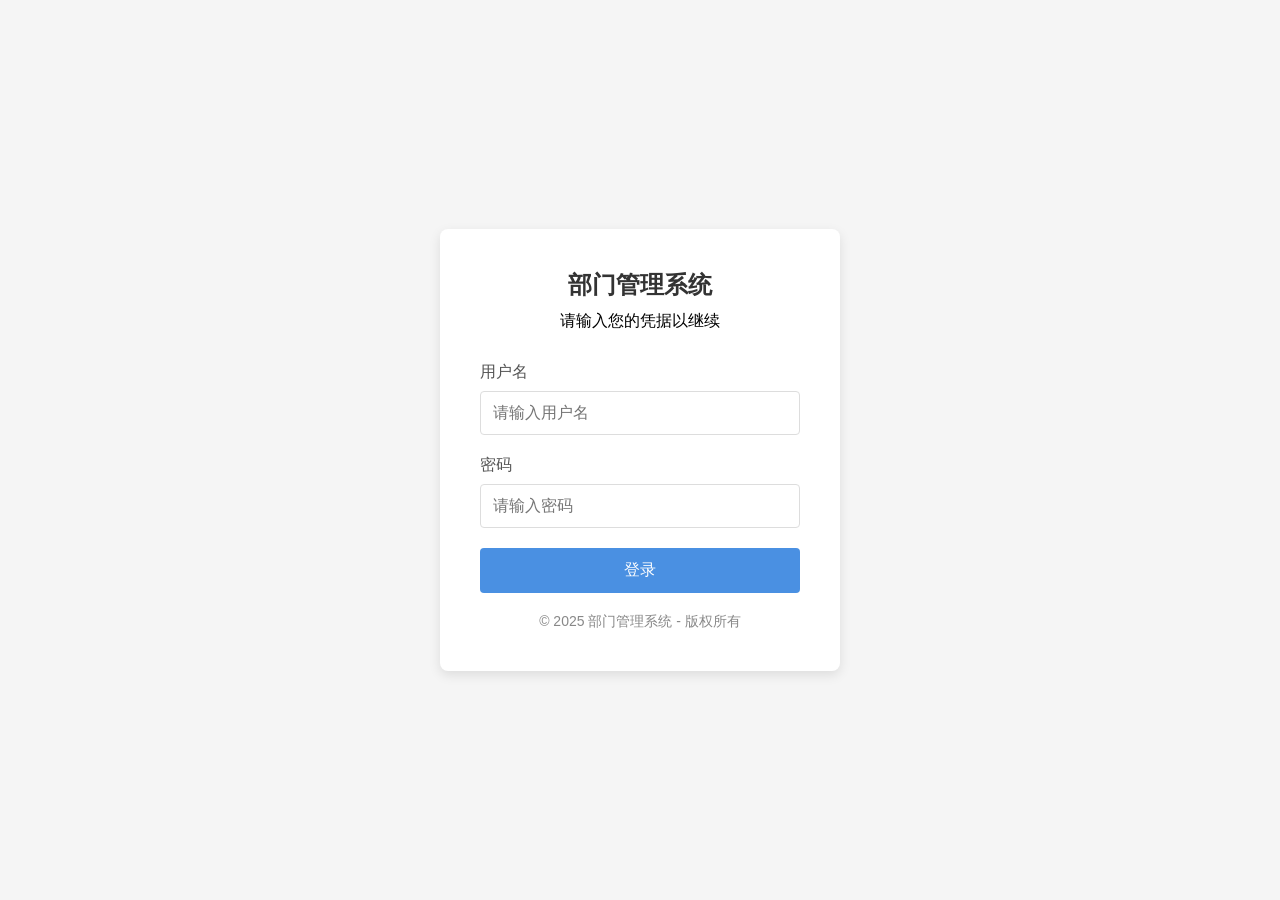
<file: web09/web/index.html>
<!DOCTYPE html>
<html lang="zh-CN">
<head>
    <meta charset="UTF-8">
    <meta name="viewport" content="width=device-width, initial-scale=1.0">
    <title>部门管理系统 - 登录</title>
    <style>
        * {
            margin: 0;
            padding: 0;
            box-sizing: border-box;
            font-family: 'Arial', sans-serif;
        }
        body {
            background-color: #f5f5f5;
            display: flex;
            justify-content: center;
            align-items: center;
            height: 100vh;
        }
        .login-container {
            background-color: white;
            padding: 40px;
            border-radius: 8px;
            box-shadow: 0 4px 12px rgba(0, 0, 0, 0.1);
            width: 400px;
        }
        .login-header {
            text-align: center;
            margin-bottom: 30px;
        }
        .login-header h1 {
            color: #333;
            font-size: 24px;
            margin-bottom: 10px;
        }
        .form-group {
            margin-bottom: 20px;
        }
        .form-group label {
            display: block;
            margin-bottom: 8px;
            color: #555;
            font-weight: 500;
        }
        .form-group input {
            width: 100%;
            padding: 12px;
            border: 1px solid #ddd;
            border-radius: 4px;
            font-size: 16px;
            transition: border-color 0.3s;
        }
        .form-group input:focus {
            border-color: #4a90e2;
            outline: none;
        }
        .login-btn {
            width: 100%;
            padding: 12px;
            background-color: #4a90e2;
            color: white;
            border: none;
            border-radius: 4px;
            font-size: 16px;
            cursor: pointer;
            transition: background-color 0.3s;
        }
        .login-btn:hover {
            background-color: #3a7bc8;
        }
        .footer {
            text-align: center;
            margin-top: 20px;
            color: #888;
            font-size: 14px;
        }
    </style>
</head>
<body>
    <div class="login-container">
        <div class="login-header">
            <h1>部门管理系统</h1>
            <p>请输入您的凭据以继续</p>
        </div>
        <form action="#" method="post">
            <div class="form-group">
                <label for="username">用户名</label>
                <input type="text" id="username" name="username" placeholder="请输入用户名" required>
            </div>
            <div class="form-group">
                <label for="password">密码</label>
                <input type="password" id="password" name="password" placeholder="请输入密码" required>
            </div>
            <button type="submit" class="login-btn">登录</button>
        </form>
        <div class="footer">
            <p>© 2025 部门管理系统 - 版权所有</p>
        </div>
    </div>
</body>
</html>
</file>
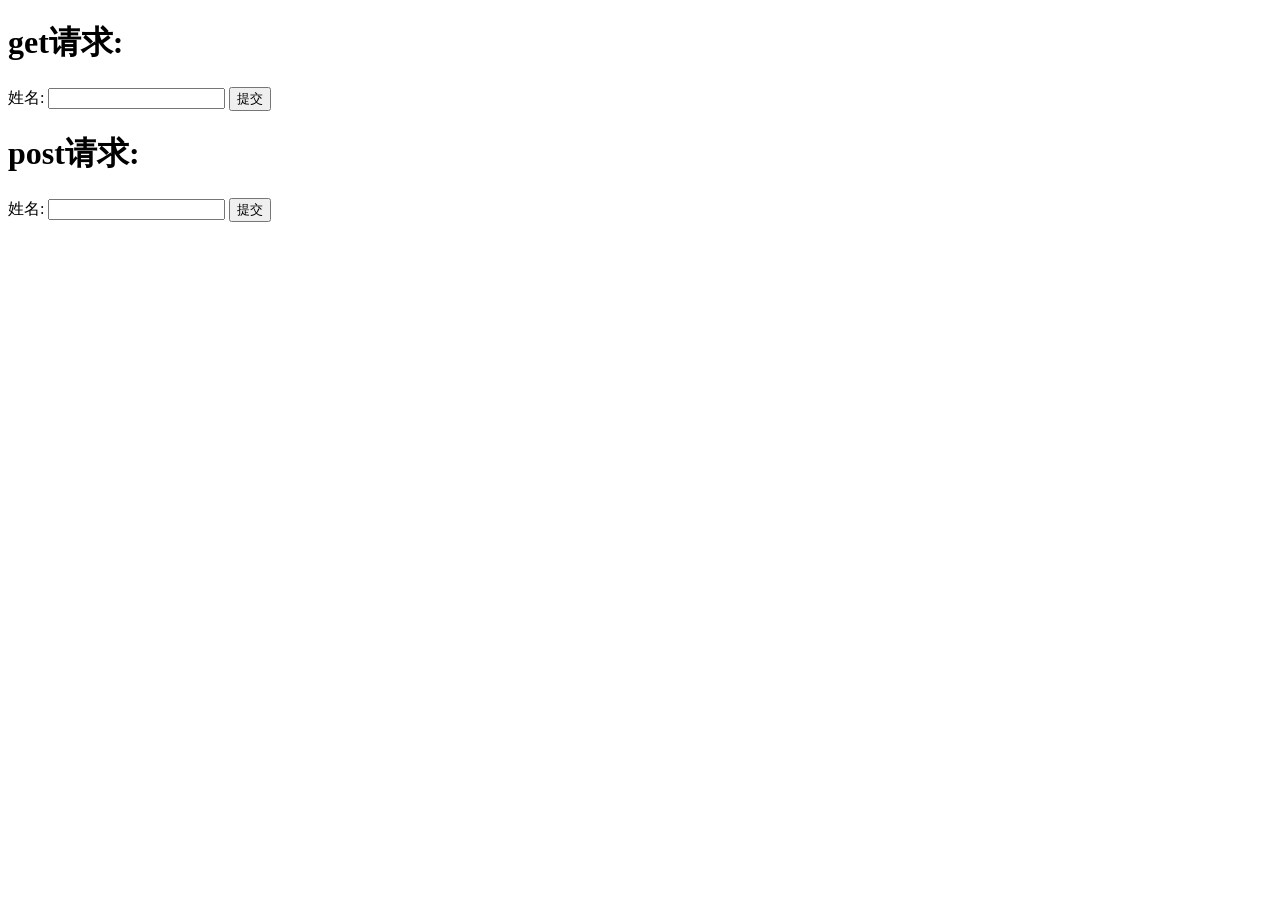
<file: web07/web/a.html>
<!DOCTYPE html>
<html lang="en">
<head>
    <meta charset="UTF-8">
    <title>Title</title>
</head>
<body>

<h1>get请求: </h1>
<form action="/web07_generic/save2" method="get">
    姓名: <input type="text" name="username">
    <button>提交</button>
</form>

<h1>post请求: </h1>
<form action="/web07_generic/save2" method="post">
    姓名: <input type="text" name="username">
    <button>提交</button>
</form>

</body>
</html>
</file>
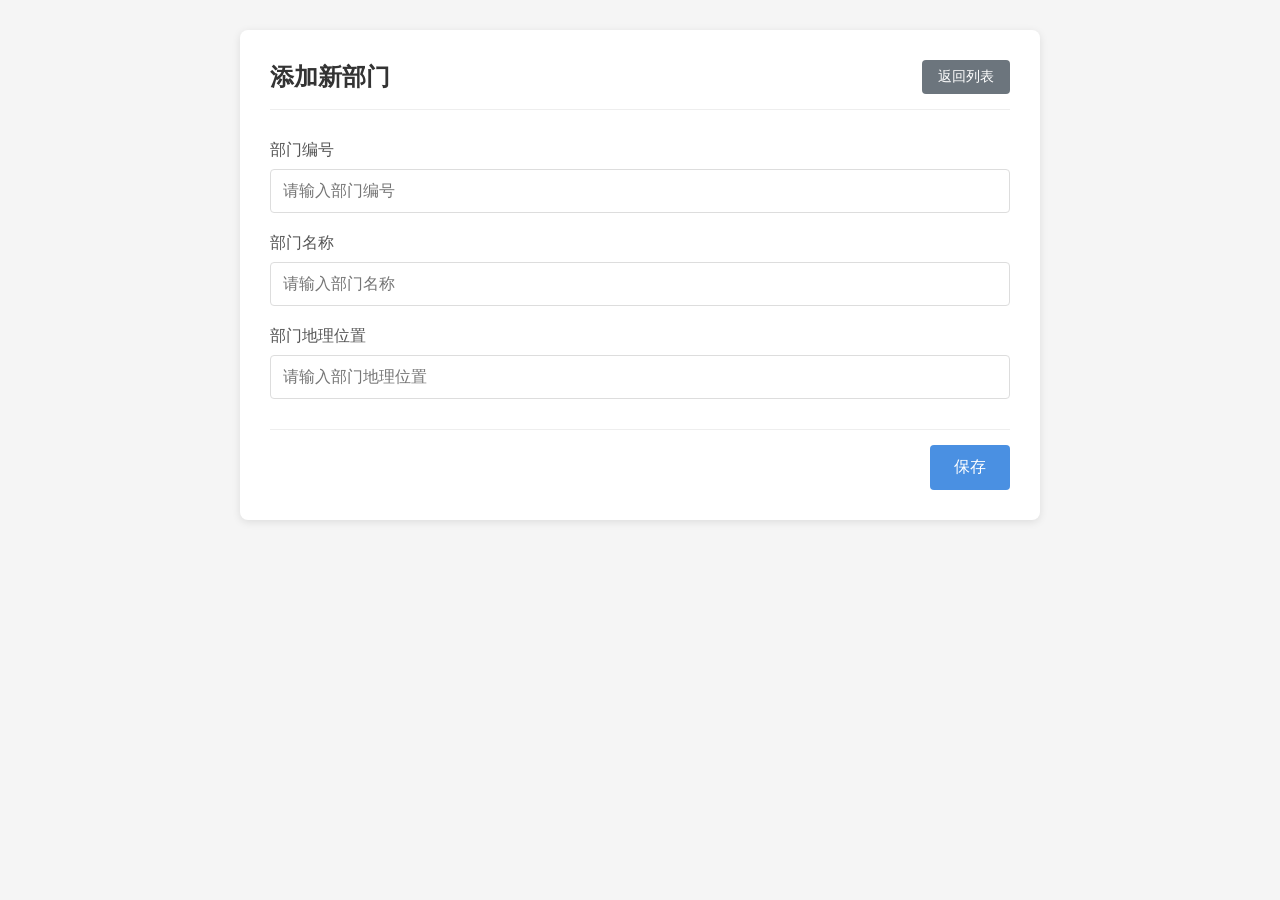
<file: web09/web/add.html>
<!DOCTYPE html>
<html lang="zh-CN">
<head>
    <meta charset="UTF-8">
    <meta name="viewport" content="width=device-width, initial-scale=1.0">
    <title>部门管理系统 - 添加部门</title>
    <style>
        * {
            margin: 0;
            padding: 0;
            box-sizing: border-box;
            font-family: 'Arial', sans-serif;
        }
        body {
            background-color: #f5f5f5;
        }
        .container {
            max-width: 800px;
            margin: 30px auto;
            padding: 30px;
            background-color: white;
            border-radius: 8px;
            box-shadow: 0 2px 8px rgba(0, 0, 0, 0.1);
        }
        .header {
            display: flex;
            justify-content: space-between;
            align-items: center;
            margin-bottom: 30px;
            padding-bottom: 15px;
            border-bottom: 1px solid #eee;
        }
        .header h1 {
            color: #333;
            font-size: 24px;
        }
        .back-btn {
            padding: 8px 16px;
            background-color: #6c757d;
            color: white;
            border: none;
            border-radius: 4px;
            cursor: pointer;
            text-decoration: none;
            font-size: 14px;
            transition: background-color 0.3s;
        }
        .back-btn:hover {
            background-color: #5a6268;
        }
        .form-group {
            margin-bottom: 20px;
        }
        .form-group label {
            display: block;
            margin-bottom: 8px;
            color: #555;
            font-weight: 500;
        }
        .form-group input, .form-group select {
            width: 100%;
            padding: 12px;
            border: 1px solid #ddd;
            border-radius: 4px;
            font-size: 16px;
            transition: border-color 0.3s;
        }
        .form-group input:focus, .form-group select:focus {
            border-color: #4a90e2;
            outline: none;
        }
        .submit-btn {
            padding: 12px 24px;
            background-color: #4a90e2;
            color: white;
            border: none;
            border-radius: 4px;
            cursor: pointer;
            font-size: 16px;
            transition: background-color 0.3s;
        }
        .submit-btn:hover {
            background-color: #3a7bc8;
        }
        .footer {
            text-align: right;
            margin-top: 30px;
            padding-top: 15px;
            border-top: 1px solid #eee;
        }
    </style>
</head>
<body>
    <div class="container">
        <div class="header">
            <h1>添加新部门</h1>
            <a href="" class="back-btn">返回列表</a>
        </div>
        
        <form action="#" method="post">
            <div class="form-group">
                <label for="deptId">部门编号</label>
                <input type="text" id="deptId" name="deptId" placeholder="请输入部门编号" required>
            </div>
            <div class="form-group">
                <label for="deptName">部门名称</label>
                <input type="text" id="deptName" name="deptName" placeholder="请输入部门名称" required>
            </div>
            <div class="form-group">
                <label for="location">部门地理位置</label>
                <input type="text" id="location" name="location" placeholder="请输入部门地理位置" required>
            </div>
            
            <div class="footer">
                <button type="submit" class="submit-btn">保存</button>
            </div>
        </form>
    </div>
</body>
</html>
</file>
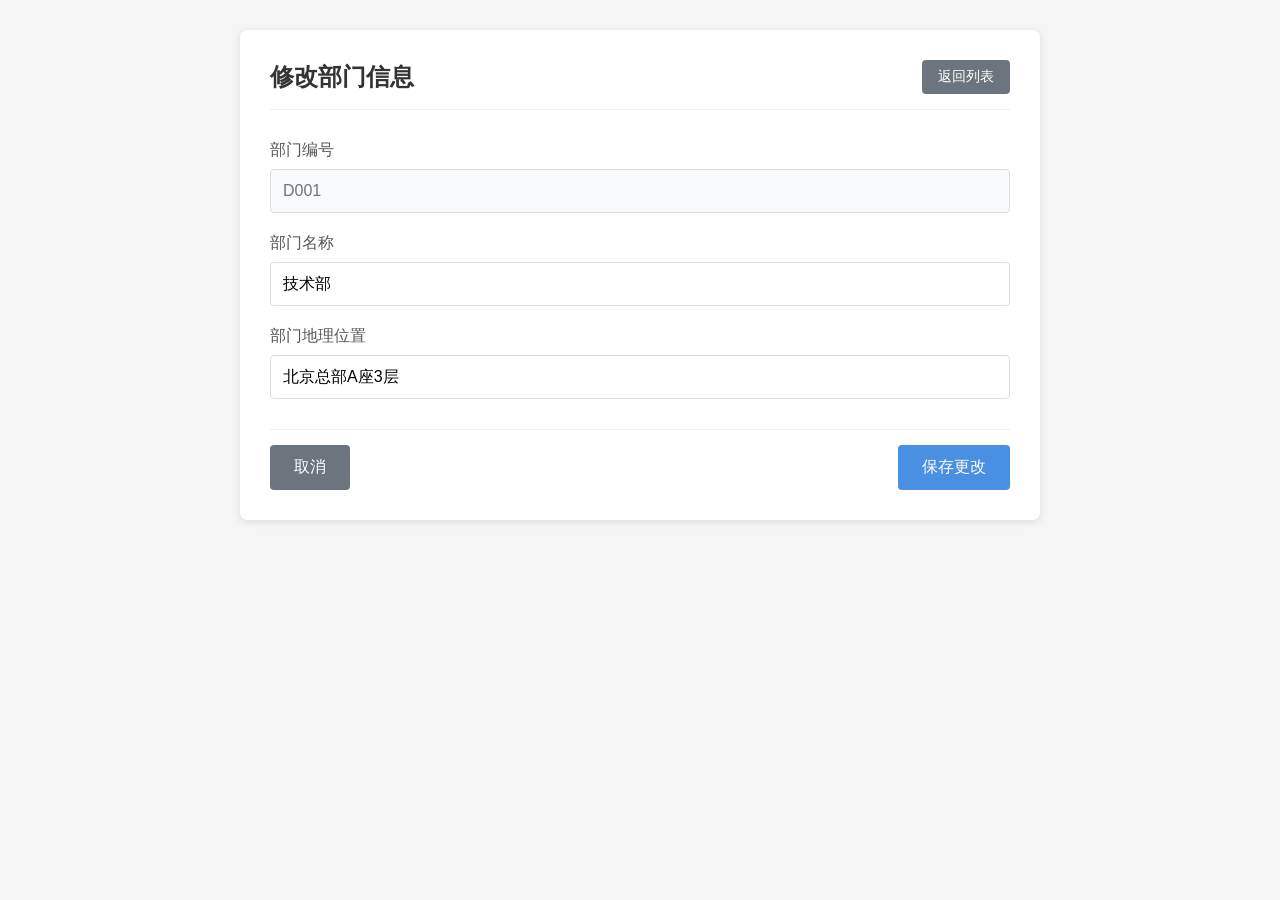
<file: web09/web/edit.html>
<!DOCTYPE html>
<html lang='zh-CN'>
<head>
    <meta charset='UTF-8'>
    <meta name='viewport' content='width=device-width, initial-scale=1.0'>
    <title>部门管理系统 - 修改部门</title>
    <style>
        * {
            margin: 0;
            padding: 0;
            box-sizing: border-box;
            font-family: 'Arial', sans-serif;
        }
        body {
            background-color: #f5f5f5;
        }
        .container {
            max-width: 800px;
            margin: 30px auto;
            padding: 30px;
            background-color: white;
            border-radius: 8px;
            box-shadow: 0 2px 8px rgba(0, 0, 0, 0.1);
        }
        .header {
            display: flex;
            justify-content: space-between;
            align-items: center;
            margin-bottom: 30px;
            padding-bottom: 15px;
            border-bottom: 1px solid #eee;
        }
        .header h1 {
            color: #333;
            font-size: 24px;
        }
        .back-btn {
            padding: 8px 16px;
            background-color: #6c757d;
            color: white;
            border: none;
            border-radius: 4px;
            cursor: pointer;
            text-decoration: none;
            font-size: 14px;
            transition: background-color 0.3s;
        }
        .back-btn:hover {
            background-color: #5a6268;
        }
        .form-group {
            margin-bottom: 20px;
        }
        .form-group label {
            display: block;
            margin-bottom: 8px;
            color: #555;
            font-weight: 500;
        }
        .form-group input, .form-group select {
            width: 100%;
            padding: 12px;
            border: 1px solid #ddd;
            border-radius: 4px;
            font-size: 16px;
            transition: border-color 0.3s;
        }
        .form-group input:focus, .form-group select:focus {
            border-color: #4a90e2;
            outline: none;
        }
        .form-group input[readonly] {
            background-color: #f8f9fa;
            color: #6c757d;
        }
        .btn-group {
            display: flex;
            justify-content: space-between;
            margin-top: 30px;
            padding-top: 15px;
            border-top: 1px solid #eee;
        }
        .submit-btn {
            padding: 12px 24px;
            background-color: #4a90e2;
            color: white;
            border: none;
            border-radius: 4px;
            cursor: pointer;
            font-size: 16px;
            transition: background-color 0.3s;
        }
        .submit-btn:hover {
            background-color: #3a7bc8;
        }
        .cancel-btn {
            padding: 12px 24px;
            background-color: #6c757d;
            color: white;
            border: none;
            border-radius: 4px;
            cursor: pointer;
            font-size: 16px;
            transition: background-color 0.3s;
            text-decoration: none;
        }
        .cancel-btn:hover {
            background-color: #5a6268;
        }
    </style>
</head>
<body>
    <div class='container'>
        <div class='header'>
            <h1>修改部门信息</h1>
            <a href="" class='back-btn'>返回列表</a>
        </div>
        
        <form action='#' method='post'>
            <div class='form-group'>
                <label for='deptId'>部门编号</label>
                <input type='text' id='deptId' name='deptId' value='D001' readonly>
            </div>
            <div class='form-group'>
                <label for='deptName'>部门名称</label>
                <input type='text' id='deptName' name='deptName' value='技术部' required>
            </div>
            <div class='form-group'>
                <label for='location'>部门地理位置</label>
                <input type='text' id='location' name='location' value='北京总部A座3层' required>
            </div>
            
            <div class='btn-group'>
                <a href="" class='cancel-btn'>取消</a>
                <button type='submit' class='submit-btn'>保存更改</button>
            </div>
        </form>
    </div>
</body>
</html>
</file>
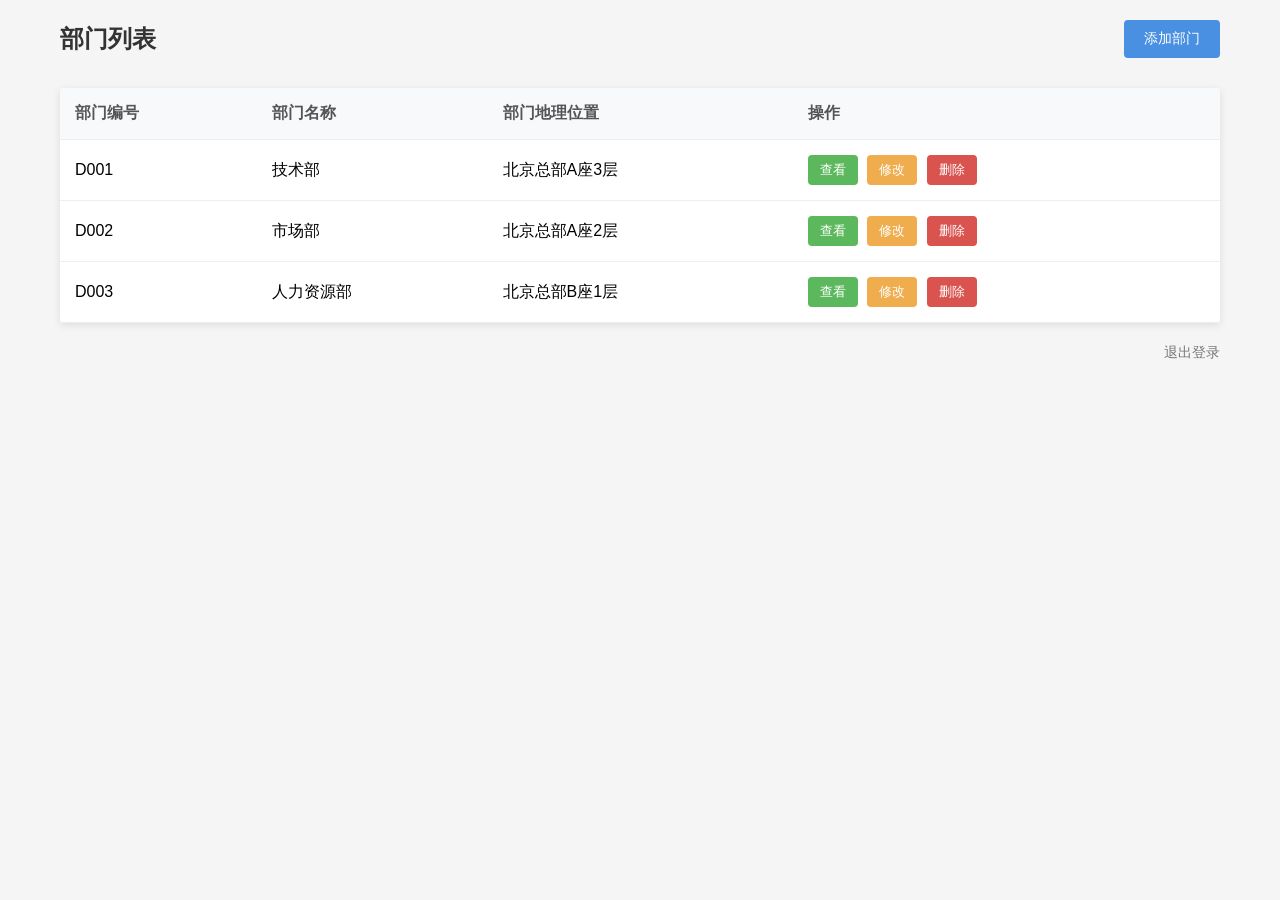
<file: web09/web/index2.html>
<!DOCTYPE html>
<html lang="zh-CN">
<head>
    <meta charset="UTF-8">
    <meta name="viewport" content="width=device-width, initial-scale=1.0">
    <title>部门管理系统 - 部门列表</title>
    <style>
        * {
            margin: 0;
            padding: 0;
            box-sizing: border-box;
            font-family: 'Arial', sans-serif;
        }
        body {
            background-color: #f5f5f5;
        }
        .container {
            max-width: 1200px;
            margin: 0 auto;
            padding: 20px;
        }
        .header {
            display: flex;
            justify-content: space-between;
            align-items: center;
            margin-bottom: 30px;
        }
        .header h1 {
            color: #333;
            font-size: 24px;
        }
        .add-btn {
            padding: 10px 20px;
            background-color: #4a90e2;
            color: white;
            border: none;
            border-radius: 4px;
            cursor: pointer;
            text-decoration: none;
            font-size: 14px;
            transition: background-color 0.3s;
        }
        .add-btn:hover {
            background-color: #3a7bc8;
        }
        .department-table {
            width: 100%;
            border-collapse: collapse;
            background-color: white;
            box-shadow: 0 2px 8px rgba(0, 0, 0, 0.1);
            border-radius: 4px;
            overflow: hidden;
        }
        .department-table th, .department-table td {
            padding: 15px;
            text-align: left;
            border-bottom: 1px solid #eee;
        }
        .department-table th {
            background-color: #f8f9fa;
            font-weight: 600;
            color: #555;
        }
        .department-table tr:hover {
            background-color: #f8f9fa;
        }
        .action-btn {
            padding: 6px 12px;
            margin-right: 5px;
            border: none;
            border-radius: 4px;
            cursor: pointer;
            font-size: 13px;
            transition: all 0.3s;
            text-decoration: none;
            display: inline-block;
        }
        .view-btn {
            background-color: #5cb85c;
            color: white;
        }
        .view-btn:hover {
            background-color: #4cae4c;
        }
        .edit-btn {
            background-color: #f0ad4e;
            color: white;
        }
        .edit-btn:hover {
            background-color: #eea236;
        }
        .delete-btn {
            background-color: #d9534f;
            color: white;
        }
        .delete-btn:hover {
            background-color: #d43f3a;
        }
        .logout {
            text-align: right;
            margin-top: 20px;
        }
        .logout a {
            color: #777;
            text-decoration: none;
            font-size: 14px;
        }
        .logout a:hover {
            color: #333;
        }
    </style>
</head>
<body>
    <div class="container">
        <div class="header">
            <h1>部门列表</h1>
            <a href="/dept/add.html" class="add-btn">添加部门</a>
        </div>
        
        <table class="department-table">
            <thead>
                <tr>
                    <th>部门编号</th>
                    <th>部门名称</th>
                    <th>部门地理位置</th>
                    <th>操作</th>
                </tr>
            </thead>
            <tbody>
                <tr>
                    <td>D001</td>
                    <td>技术部</td>
                    <td>北京总部A座3层</td>
                    <td>
                        <a href="/dept/detail.html" class="action-btn view-btn">查看</a>
                        <a href="/dept/edit.html" class="action-btn edit-btn">修改</a>
                        <a href="#" class="action-btn delete-btn" onclick="">删除</a>
                    </td>
                </tr>
                <tr>
                    <td>D002</td>
                    <td>市场部</td>
                    <td>北京总部A座2层</td>
                    <td>
                        <a href="/dept/detail.html" class="action-btn view-btn">查看</a>
                        <a href="/dept/edit.html" class="action-btn edit-btn">修改</a>
                        <a href="#" class="action-btn delete-btn" onclick="">删除</a>
                    </td>
                </tr>
                <tr>
                    <td>D003</td>
                    <td>人力资源部</td>
                    <td>北京总部B座1层</td>
                    <td>
                        <a href="/dept/detail.html" class="action-btn view-btn">查看</a>
                        <a href="/dept/edit.html" class="action-btn edit-btn">修改</a>
                        <a href="#" class="action-btn delete-btn" onclick="">删除</a>
                    </td>
                </tr>
            </tbody>
        </table>
        
        <div class="logout">
            <a href="/dept/index.html">退出登录</a>
        </div>
    </div>
</body>
</html>
</file>
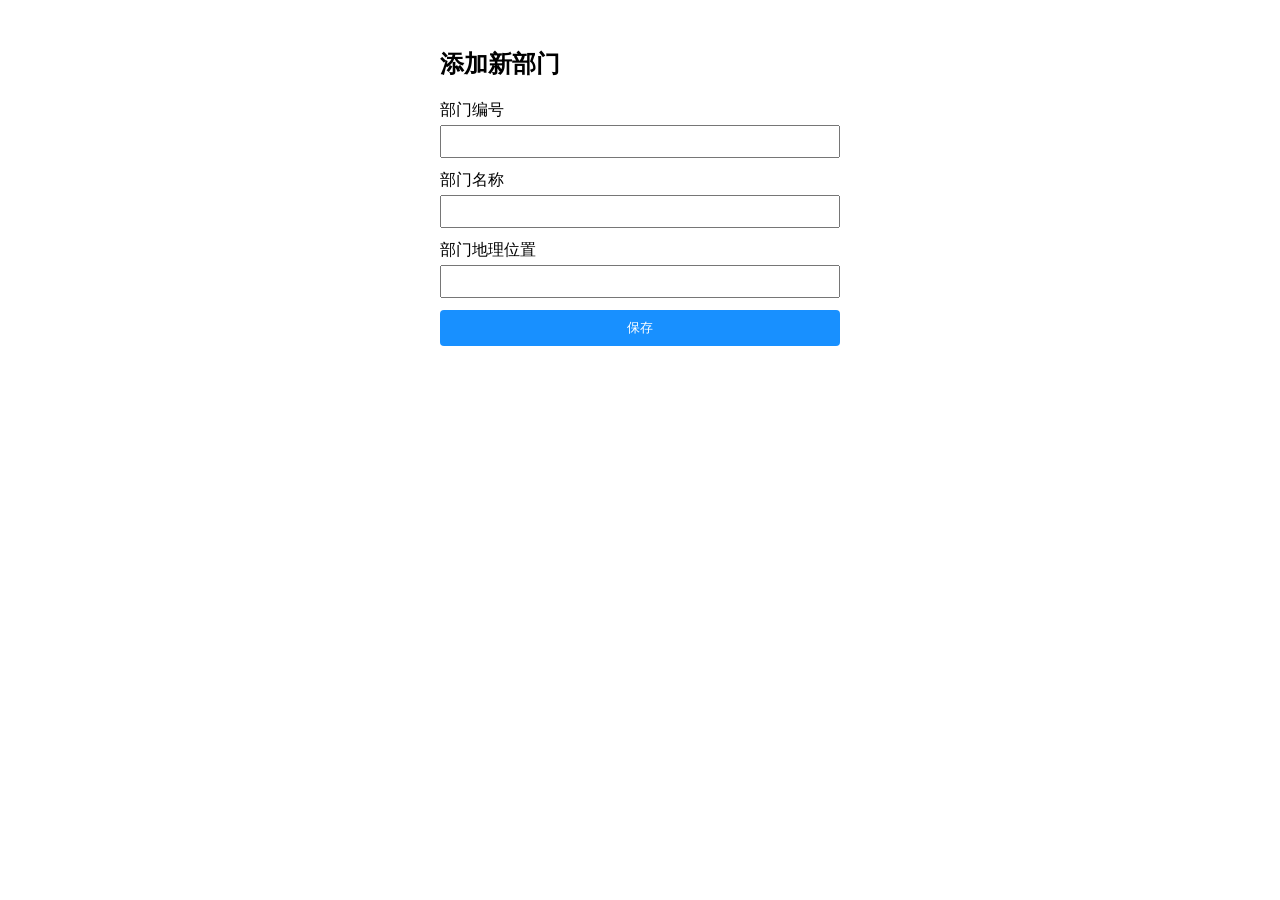
<file: web11/web/b.html>
<!DOCTYPE html>
<html lang="zh-CN">
<head>
    <meta charset="UTF-8">
    <title>部门信息录入</title>
    <style>
        body {padding:20px;}
        .box {max-width:400px; margin:0 auto;}
        .item {margin:12px 0;}
        label {display:block; margin-bottom:4px;}
        input {width:100%; padding:7px; box-sizing:border-box;}
        button {width:100%; padding:9px; background:#1890ff; color:#fff; border:none; border-radius:4px;}
    </style>
</head>
<body>
<div class="box">
    <h2>添加新部门</h2>
    <form action="/web11_demo_test/save" method="post">
        <div class="item">
            <label>部门编号</label>
            <input type="text" name="deptId" required>
        </div>
        <div class="item">
            <label>部门名称</label>
            <input type="text" name="deptName" required>
        </div>
        <div class="item">
            <label>部门地理位置</label>
            <input type="text" name="location" required>
        </div>
        <button type="submit">保存</button>
    </form>
</div>
</body>
</html>
</file>
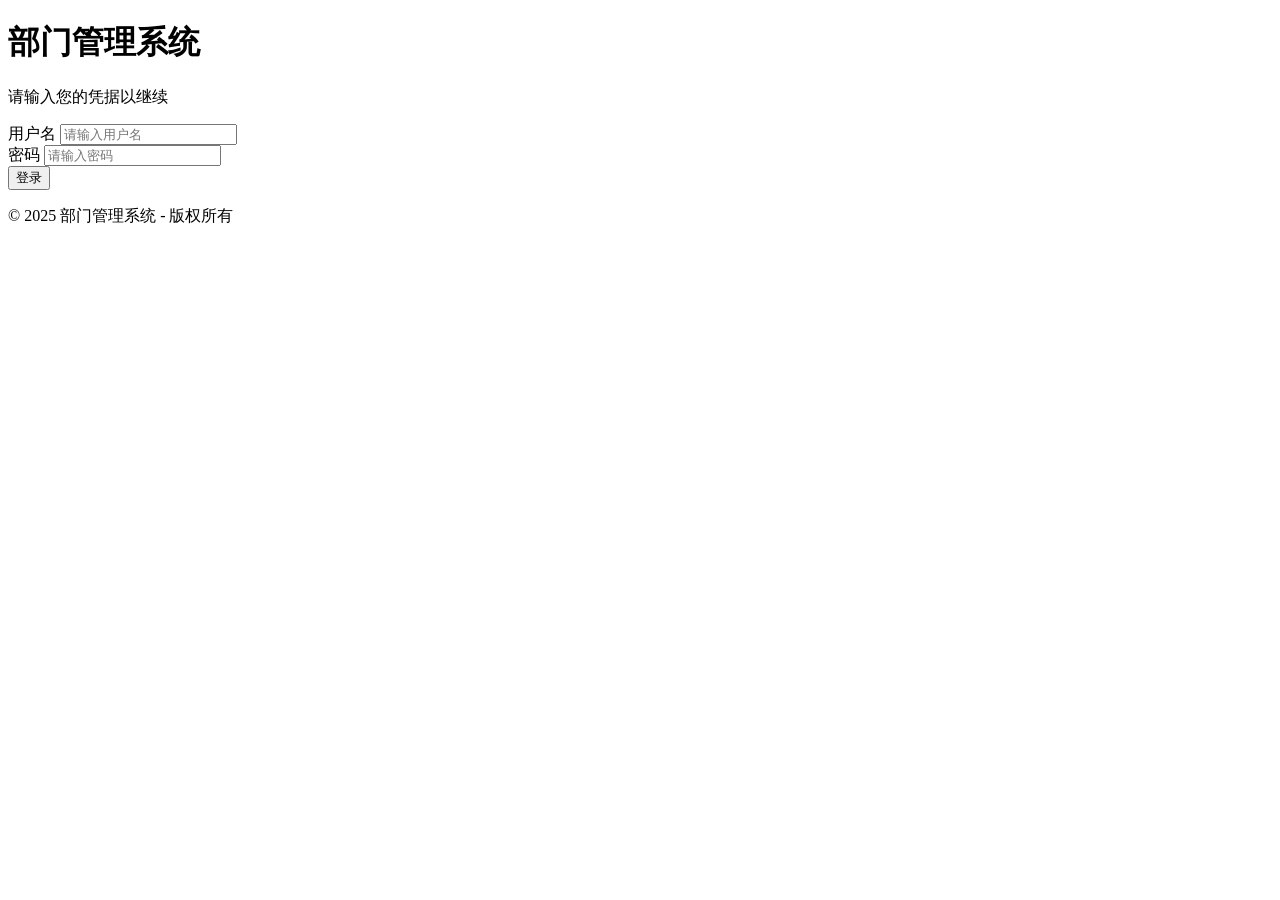
<file: web14/web/list.html>
<!DOCTYPE html>
<html lang="zh-CN" xmlns:th="http://www.thymeleaf.org">
<head>
    <meta charset="UTF-8">
    <meta name="viewport" content="width=device-width, initial-scale=1.0">
    <title>部门管理系统 - 部门列表</title>

    <!-- 引入外部的CSS样式文件-->
    <link rel="stylesheet" th:href="@{/css/list.css}">
</head>
<body>
<div class="login-container">
    <div class="login-header">
        <h1>部门管理系统</h1>
        <p>请输入您的凭据以继续</p>
    </div>
    <form action="#" method="post">
        <div class="form-group">
            <label for="username">用户名</label>
            <input type="text" id="username" name="username" placeholder="请输入用户名" required>
        </div>
        <div class="form-group">
            <label for="password">密码</label>
            <input type="password" id="password" name="password" placeholder="请输入密码" required>
        </div>
        <button type="submit" class="login-btn">登录</button>
    </form>
    <div class="footer">
        <p>© 2025 部门管理系统 - 版权所有</p>
    </div>
</div>
</body>
</html>
</file>
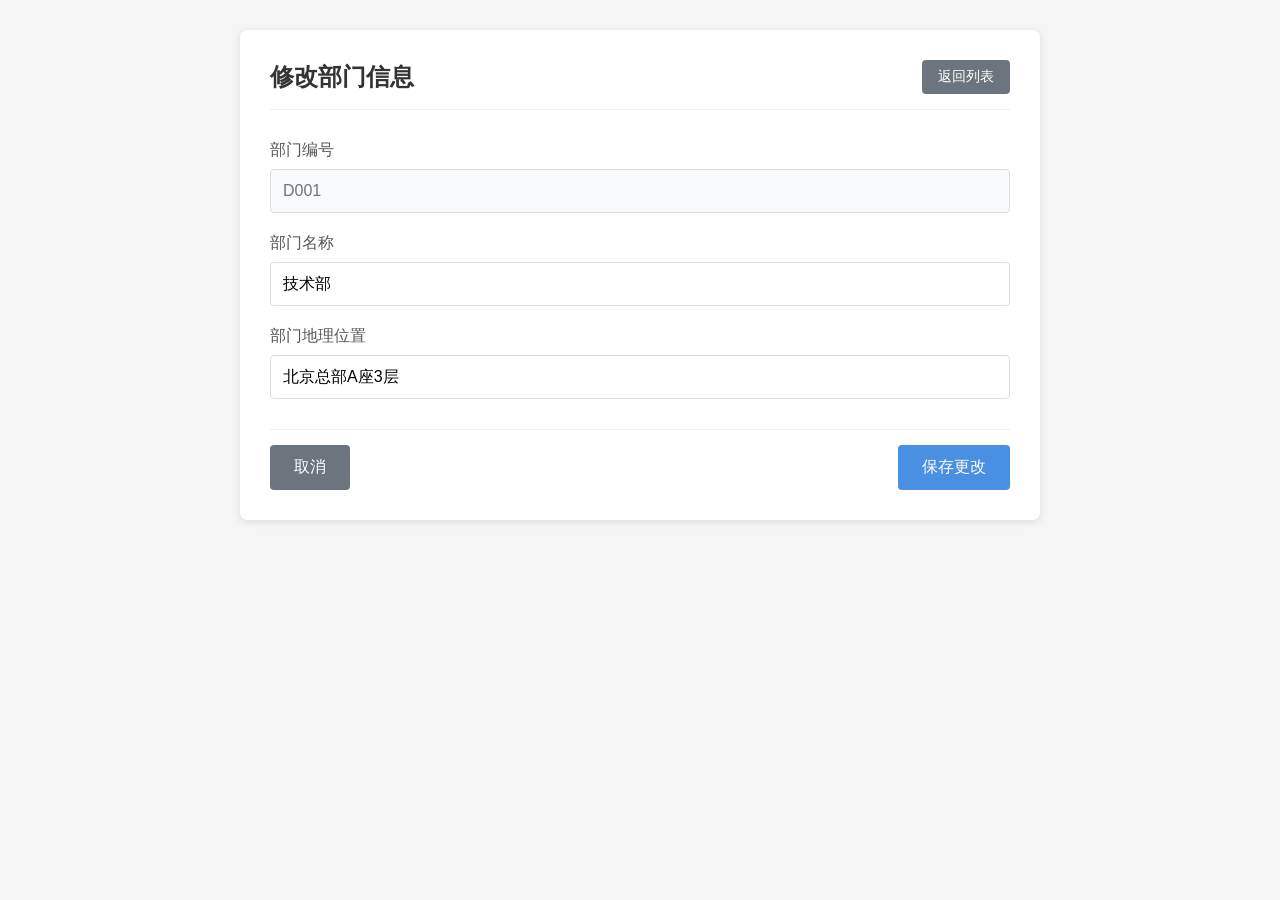
<file: out/artifacts/web09_dept/edit.html>
<!DOCTYPE html>
<html lang="zh-CN">
<head>
    <meta charset="UTF-8">
    <meta name="viewport" content="width=device-width, initial-scale=1.0">
    <title>部门管理系统 - 修改部门</title>
    <style>
        * {
            margin: 0;
            padding: 0;
            box-sizing: border-box;
            font-family: 'Arial', sans-serif;
        }
        body {
            background-color: #f5f5f5;
        }
        .container {
            max-width: 800px;
            margin: 30px auto;
            padding: 30px;
            background-color: white;
            border-radius: 8px;
            box-shadow: 0 2px 8px rgba(0, 0, 0, 0.1);
        }
        .header {
            display: flex;
            justify-content: space-between;
            align-items: center;
            margin-bottom: 30px;
            padding-bottom: 15px;
            border-bottom: 1px solid #eee;
        }
        .header h1 {
            color: #333;
            font-size: 24px;
        }
        .back-btn {
            padding: 8px 16px;
            background-color: #6c757d;
            color: white;
            border: none;
            border-radius: 4px;
            cursor: pointer;
            text-decoration: none;
            font-size: 14px;
            transition: background-color 0.3s;
        }
        .back-btn:hover {
            background-color: #5a6268;
        }
        .form-group {
            margin-bottom: 20px;
        }
        .form-group label {
            display: block;
            margin-bottom: 8px;
            color: #555;
            font-weight: 500;
        }
        .form-group input, .form-group select {
            width: 100%;
            padding: 12px;
            border: 1px solid #ddd;
            border-radius: 4px;
            font-size: 16px;
            transition: border-color 0.3s;
        }
        .form-group input:focus, .form-group select:focus {
            border-color: #4a90e2;
            outline: none;
        }
        .form-group input[readonly] {
            background-color: #f8f9fa;
            color: #6c757d;
        }
        .btn-group {
            display: flex;
            justify-content: space-between;
            margin-top: 30px;
            padding-top: 15px;
            border-top: 1px solid #eee;
        }
        .submit-btn {
            padding: 12px 24px;
            background-color: #4a90e2;
            color: white;
            border: none;
            border-radius: 4px;
            cursor: pointer;
            font-size: 16px;
            transition: background-color 0.3s;
        }
        .submit-btn:hover {
            background-color: #3a7bc8;
        }
        .cancel-btn {
            padding: 12px 24px;
            background-color: #6c757d;
            color: white;
            border: none;
            border-radius: 4px;
            cursor: pointer;
            font-size: 16px;
            transition: background-color 0.3s;
            text-decoration: none;
        }
        .cancel-btn:hover {
            background-color: #5a6268;
        }
    </style>
</head>
<body>
    <div class="container">
        <div class="header">
            <h1>修改部门信息</h1>
            <a href="" class="back-btn">返回列表</a>
        </div>
        
        <form action="#" method="post">
            <div class="form-group">
                <label for="deptId">部门编号</label>
                <input type="text" id="deptId" name="deptId" value="D001" readonly>
            </div>
            <div class="form-group">
                <label for="deptName">部门名称</label>
                <input type="text" id="deptName" name="deptName" value="技术部" required>
            </div>
            <div class="form-group">
                <label for="location">部门地理位置</label>
                <input type="text" id="location" name="location" value="北京总部A座3层" required>
            </div>
            
            <div class="btn-group">
                <a href="" class="cancel-btn">取消</a>
                <button type="submit" class="submit-btn">保存更改</button>
            </div>
        </form>
    </div>
</body>
</html>
</file>
